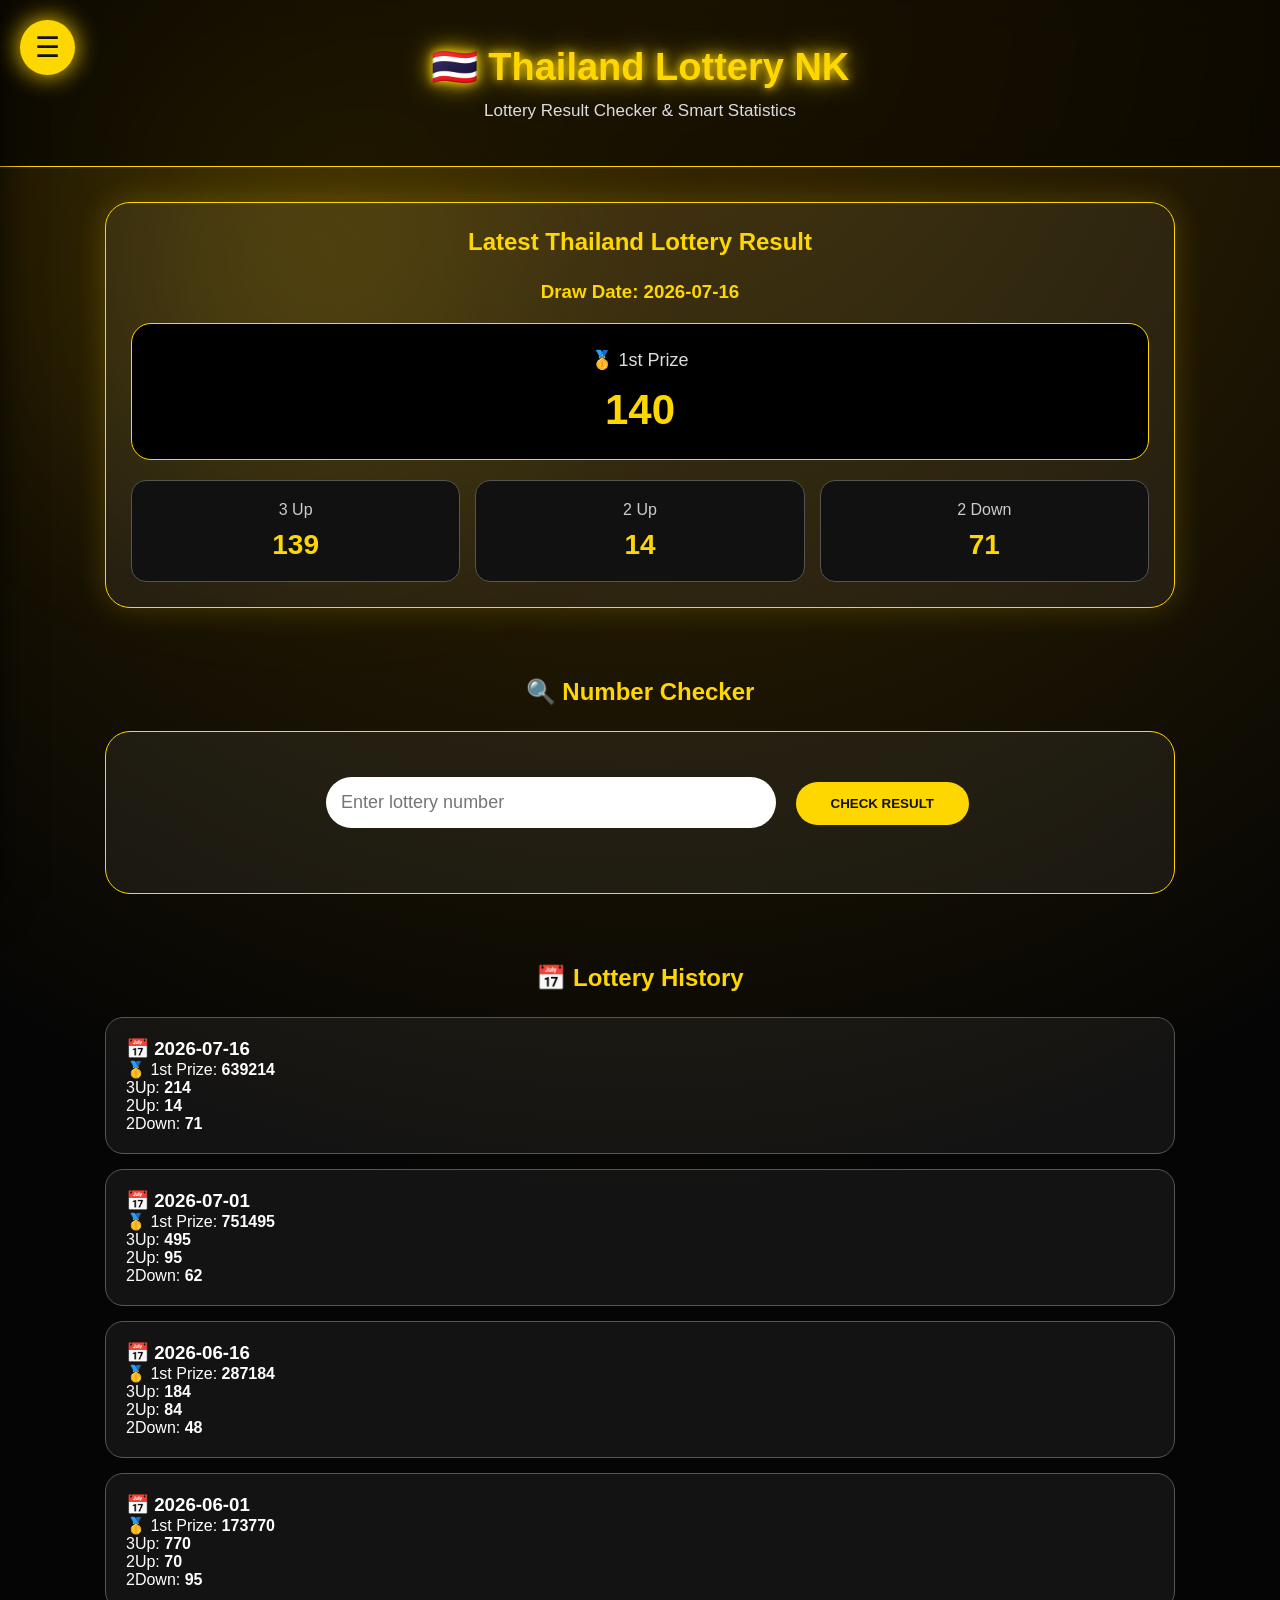
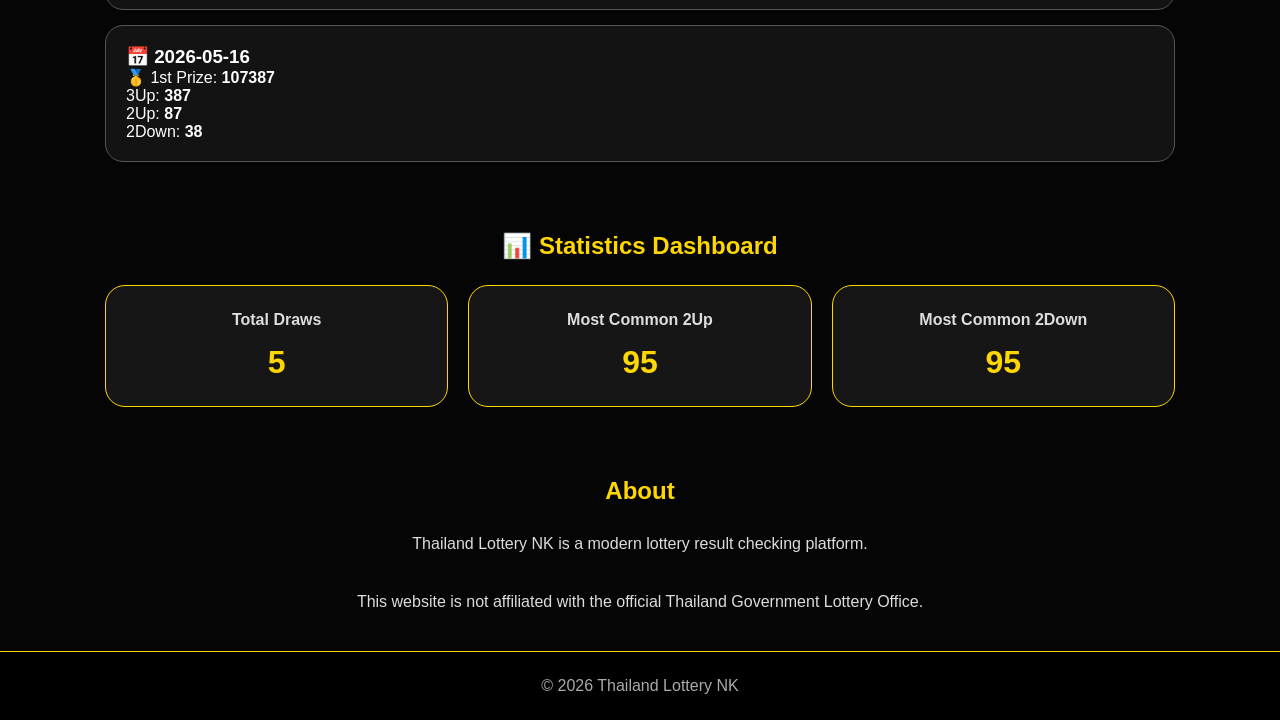
<file: index.html>
<!DOCTYPE html>
<html lang="en">

<head>

<meta charset="UTF-8">
<meta name="viewport" content="width=device-width, initial-scale=1.0">

<title>Thailand Lottery NK</title>

<link rel="stylesheet" href="style.css">

</head>


<body>


<!-- Menu Button -->

<div class="menu-btn" onclick="toggleMenu()">

☰

</div>



<!-- Side Menu -->

<div class="side-menu" id="sideMenu">


<div class="menu-logo">

🇹🇭 Thailand Lottery NK

</div>


<a href="#home" onclick="toggleMenu()">
🏠 Home
</a>


<a href="#result" onclick="toggleMenu()">
🎯 Latest Result
</a>


<a href="#checker" onclick="toggleMenu()">
🔍 Number Checker
</a>


<a href="#history" onclick="toggleMenu()">
📅 Lottery History
</a>


<a href="#stats" onclick="toggleMenu()">
📊 Statistics
</a>


<a href="#about" onclick="toggleMenu()">
ℹ️ About
</a>


</div>




<!-- Overlay -->

<div class="overlay" id="overlay" onclick="toggleMenu()"></div>





<!-- Header -->

<header>


<h1>
🇹🇭 Thailand Lottery NK
</h1>


<p>
Lottery Result Checker & Smart Statistics
</p>


</header>







<!-- Home -->

<section id="home">


<div class="hero-card">


<h2>
Latest Thailand Lottery Result
</h2>



<div class="result-card">


<h3 id="drawDate">
Draw Date
</h3>




<div class="number-box">

<span>🥇 1st Prize</span>

<strong id="firstPrize">
------
</strong>

</div>




<div class="number-grid">


<div class="small-number">

<p>3 Up</p>

<b id="threeUp">
---
</b>

</div>



<div class="small-number">

<p>2 Up</p>

<b id="twoUp">
--
</b>

</div>



<div class="small-number">

<p>2 Down</p>

<b id="twoDown">
--
</b>

</div>



</div>


</div>


</div>


</section>








<!-- Checker -->


<section id="checker">


<h2>
🔍 Number Checker
</h2>



<div class="checker-card">


<input 
type="text"
id="lotteryNumber"
placeholder="Enter lottery number">



<button onclick="checkNumber()">

CHECK RESULT

</button>



<div id="checkResult">

</div>


</div>


</section>









<!-- History -->


<section id="result">


<h2>
📅 Lottery History
</h2>


<div id="history">

</div>


</section>









<!-- Statistics -->


<section id="stats">


<h2>
📊 Statistics Dashboard
</h2>



<div class="stats-container">


<div class="stats-card">

<h3>Total Draws</h3>

<b id="totalDraws">
0
</b>

</div>



<div class="stats-card">

<h3>Most Common 2Up</h3>

<b id="common2up">
--
</b>

</div>




<div class="stats-card">

<h3>Most Common 2Down</h3>

<b id="common2down">
--
</b>

</div>



</div>



</section>









<!-- About -->


<section id="about">


<h2>
About
</h2>


<p>

Thailand Lottery NK is a modern lottery result checking platform.

<br><br>

This website is not affiliated with the official Thailand Government Lottery Office.

</p>


</section>








<footer>


<p>
© 2026 Thailand Lottery NK
</p>


</footer>







<script src="script.js"></script>


</body>

</html>
</file>
<file: style.css>
*{
    margin:0;
    padding:0;
    box-sizing:border-box;
    font-family:'Segoe UI',sans-serif;
    scroll-behavior:smooth;
}


body{

    background:
    radial-gradient(circle at top,#3b2a00,#050505 50%);

    color:white;

    overflow-x:hidden;

    min-height:100vh;

}



/* Background Animation */

body::before{

    content:"";

    position:fixed;

    width:350px;
    height:350px;

    background:#ffd700;

    filter:blur(130px);

    opacity:.18;

    top:10%;
    left:10%;

    animation:glowMove 10s infinite alternate;

    z-index:-1;

}


@keyframes glowMove{

from{
transform:translate(0,0);
}

to{
transform:translate(250px,180px);
}

}




/* Menu Button */

.menu-btn{

    position:fixed;

    top:20px;

    left:20px;

    width:55px;

    height:55px;

    border-radius:50%;

    background:#ffd700;

    color:#111;

    display:flex;

    justify-content:center;

    align-items:center;

    font-size:28px;

    cursor:pointer;

    z-index:2000;

    box-shadow:0 0 25px #ffd700;

    animation:pulse 2s infinite;

}



@keyframes pulse{

0%{
box-shadow:0 0 10px #ffd700;
}

50%{
box-shadow:0 0 40px #ffd700;
}

100%{
box-shadow:0 0 10px #ffd700;
}

}





/* Side Menu */


.side-menu{

    position:fixed;

    top:0;

    left:-320px;

    width:300px;

    height:100vh;

    background:

    linear-gradient(
    180deg,
    #111,
    #050505
    );


    padding-top:80px;

    z-index:1500;

    transition:.5s ease;

    border-right:1px solid #ffd700;

    box-shadow:10px 0 40px #000;

}



.side-menu.active{

    left:0;

}



.menu-logo{

    text-align:center;

    color:#ffd700;

    font-size:20px;

    font-weight:bold;

    padding:20px;

}



.side-menu a{

    display:block;

    padding:18px 25px;

    color:white;

    text-decoration:none;

    border-bottom:1px solid #333;

    transition:.3s;

    animation:slideMenu .5s;

}



.side-menu a:hover{

    background:#ffd700;

    color:#111;

    padding-left:40px;

}



@keyframes slideMenu{

from{

opacity:0;

transform:translateX(-50px);

}

to{

opacity:1;

transform:translateX(0);

}

}




/* Overlay */


.overlay{

    position:fixed;

    top:0;

    left:0;

    width:100%;

    height:100vh;

    background:rgba(0,0,0,.7);

    backdrop-filter:blur(4px);

    z-index:1000;

    display:none;

}



.overlay.active{

    display:block;

}
/* Header */

header{

    text-align:center;

    padding:45px 15px;

    background:rgba(0,0,0,.55);

    backdrop-filter:blur(15px);

    border-bottom:1px solid #ffd700;

    animation:headerShow 1s ease;

}


header h1{

    color:#ffd700;

    font-size:38px;

    text-shadow:
    0 0 10px #ffd700,
    0 0 25px #ffd700;

}



header p{

    margin-top:12px;

    color:#ddd;

    font-size:17px;

}



@keyframes headerShow{

from{

opacity:0;

transform:translateY(-40px);

}

to{

opacity:1;

transform:translateY(0);

}

}




/* Sections */


section{

    max-width:1100px;

    margin:auto;

    padding:35px 15px;

    animation:fadeUp .8s ease;

}



section h2{

    text-align:center;

    color:#ffd700;

    margin-bottom:25px;

}



@keyframes fadeUp{

from{

opacity:0;

transform:translateY(40px);

}

to{

opacity:1;

transform:translateY(0);

}

}




/* Result Card */


.hero-card{

    background:rgba(255,255,255,.06);

    padding:25px;

    border-radius:25px;

    border:1px solid #ffd700;

    box-shadow:
    0 0 30px rgba(255,215,0,.2);

}



.result-card{

    text-align:center;

}



.result-card h3{

    color:#ffd700;

    margin-bottom:20px;

}



.number-box{

    background:#000;

    border:1px solid #ffd700;

    border-radius:20px;

    padding:25px;

    margin-bottom:20px;

    transition:.4s;

}



.number-box:hover{

    transform:translateY(-8px);

    box-shadow:0 0 25px #ffd700;

}



.number-box span{

    display:block;

    color:#ddd;

    font-size:18px;

}



.number-box strong{

    display:block;

    color:#ffd700;

    font-size:42px;

    margin-top:15px;

}





/* Small Number Grid */


.number-grid{

    display:grid;

    grid-template-columns:repeat(3,1fr);

    gap:15px;

}



.small-number{

    background:#111;

    border:1px solid #555;

    border-radius:15px;

    padding:20px;

    transition:.3s;

}



.small-number:hover{

    border-color:#ffd700;

    transform:scale(1.05);

}



.small-number p{

    color:#ccc;

}



.small-number b{

    display:block;

    color:#ffd700;

    font-size:28px;

    margin-top:10px;

}





/* Checker */


.checker-card{

    background:rgba(255,255,255,.06);

    padding:30px;

    border-radius:25px;

    border:1px solid #ffd700;

    text-align:center;

}



input{

    width:90%;

    max-width:450px;

    padding:15px;

    border-radius:30px;

    border:none;

    outline:none;

    font-size:18px;

    margin:15px;

}



button{

    padding:14px 35px;

    border:none;

    border-radius:30px;

    background:#ffd700;

    color:#111;

    font-weight:bold;

    cursor:pointer;

    transition:.4s;

}



button:hover{

    transform:scale(1.08);

    box-shadow:0 0 25px #ffd700;

}



#checkResult{

    margin-top:20px;

    color:#ffd700;

    font-size:20px;

}





/* History */


#history{

    display:grid;

    gap:15px;

}



.history-card{

    background:rgba(255,255,255,.06);

    border:1px solid #555;

    border-radius:18px;

    padding:20px;

    transition:.3s;

}



.history-card:hover{

    border-color:#ffd700;

    transform:translateY(-5px);

}





/* Statistics */


.stats-container{

    display:grid;

    grid-template-columns:repeat(3,1fr);

    gap:20px;

}



.stats-card{

    background:rgba(255,255,255,.07);

    border:1px solid #ffd700;

    border-radius:20px;

    padding:25px;

    text-align:center;

    transition:.3s;

}



.stats-card:hover{

    transform:translateY(-8px);

    box-shadow:0 0 25px #ffd700;

}



.stats-card h3{

    color:#ddd;

    font-size:16px;

}



.stats-card b{

    display:block;

    margin-top:15px;

    color:#ffd700;

    font-size:32px;

}





/* About */


#about p{

    text-align:center;

    line-height:1.8;

    color:#ddd;

}





/* Footer */


footer{

    text-align:center;

    padding:25px;

    background:#000;

    border-top:1px solid #ffd700;

    color:#aaa;

}





/* Mobile Responsive */


@media(max-width:700px){


header h1{

    font-size:26px;

}



.side-menu{

    width:260px;

}



.number-grid{

    grid-template-columns:1fr;

}



.stats-container{

    grid-template-columns:1fr;

}



.number-box strong{

    font-size:32px;

}


}
</file>
